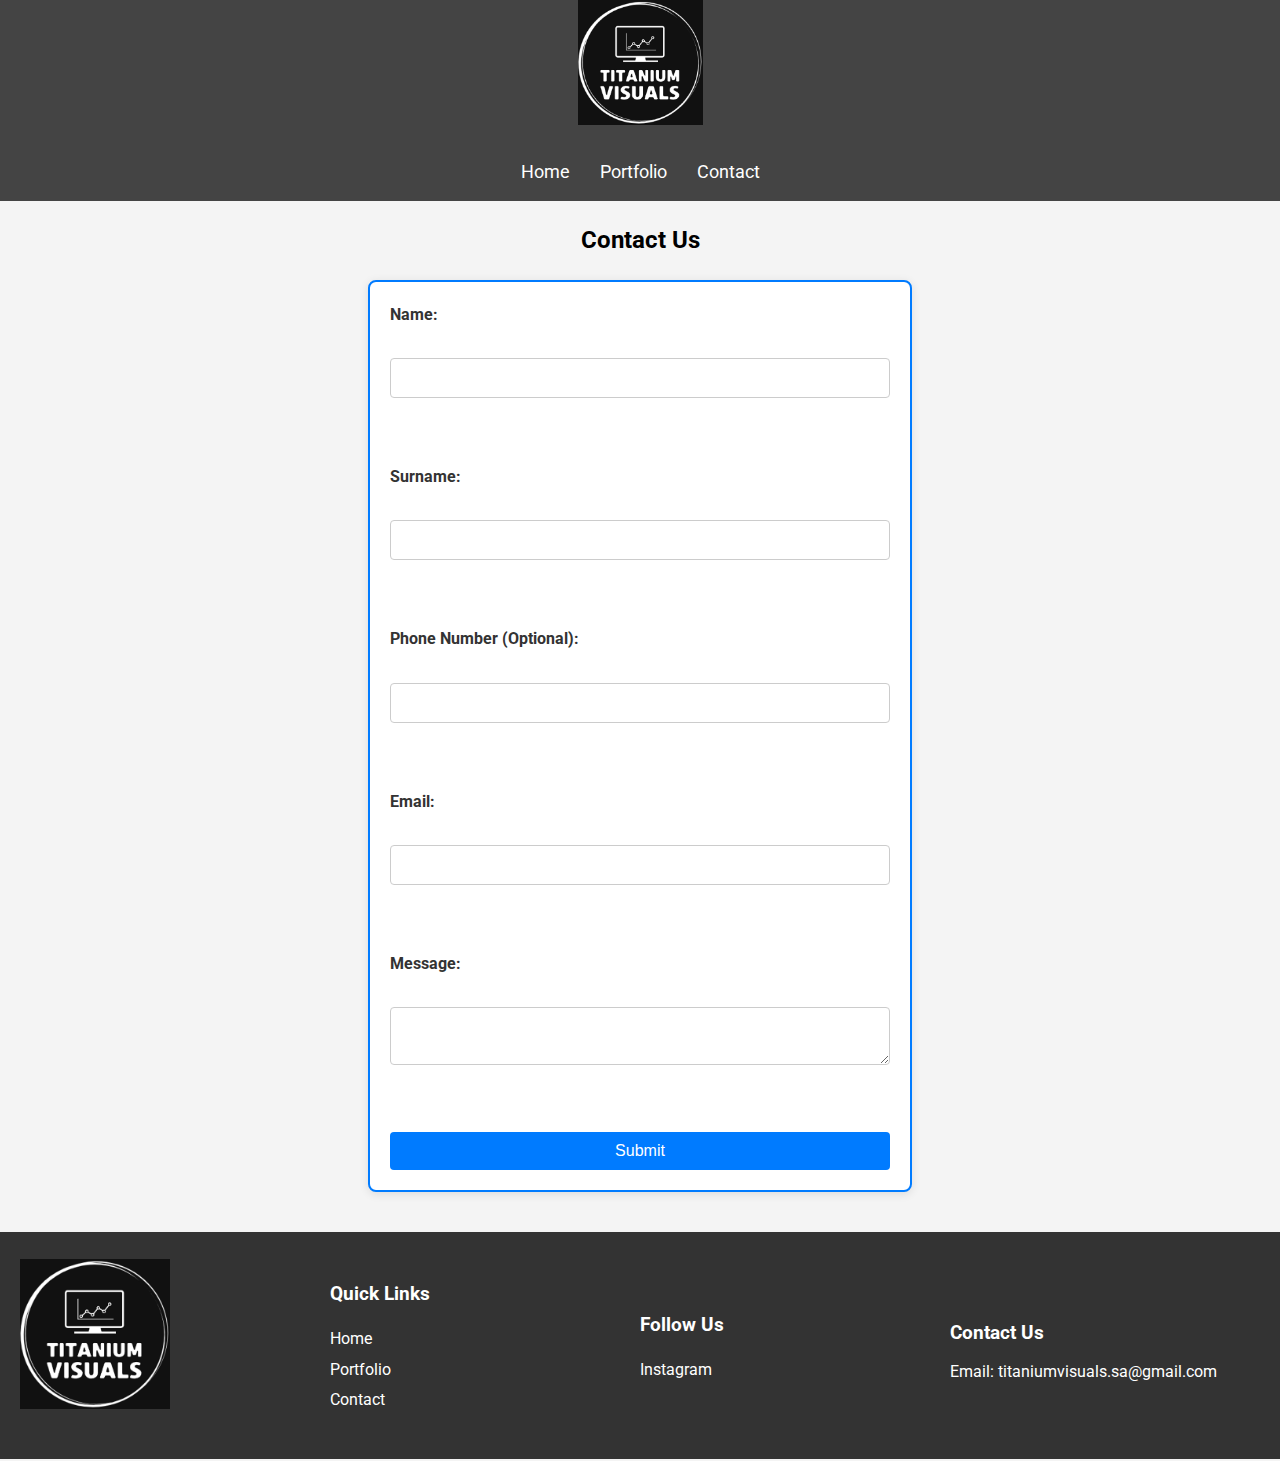
<file: contact.html>
<!DOCTYPE html>
<html lang="en">
  <head>
    <meta charset="UTF-8" />
    <meta name="viewport" content="width=device-width, initial-scale=1.0" />
    <link rel="stylesheet" href="CSS/styles.css" />
    <link rel="stylesheet" href="CSS/contact.css" />
    <link rel="stylesheet" href="CSS/footer.css" />
    <link
      rel="icon"
      href="./images/favicon_io/favicon-16x16.png"
      sizes="16x16"
      type="image/png"
    />
    <link
      rel="icon"
      href="./images/favicon_io/favicon-32x32.png"
      sizes="32x32"
      type="image/png"
    />
    <link
      rel="icon"
      href="./images/favicon_io/favicon.ico"
      sizes="48x48"
      type="image/png"
    />
    <title>Contact Us</title>
  </head>
  <body>
    <header>
      <div id="navbar">
        <img
          src="./images/Screenshot 2025-03-17 190824.png"
          alt="Titanium Visuals Logo"
          id="navbar-logo"
        />
        <nav>
          <ul id="nav-links">
            <li><a href="index.html">Home</a></li>
            <li><a href="portfolio.html">Portfolio</a></li>
            <li><a href="contact.html">Contact</a></li>
          </ul>
        </nav>
        <div id="hamburger" onclick="toggleMenu()">&#9776;</div>
        <!-- Hamburger icon -->
      </div>
    </header>
    <main>
      <h2>Contact Us</h2>
      <form class="contact-form" action="https://formspree.io/f/meoalpoe" method="POST">
        <label for="name">Name:</label><br />
        <input type="text" id="name" name="name" required /><br /><br />
    
        <label for="surname">Surname:</label><br />
        <input type="text" id="surname" name="surname" required /><br /><br />
    
        <label for="phone">Phone Number (Optional):</label><br />
        <input type="tel" id="phone" name="phone" /><br /><br />
    
        <label for="email">Email:</label><br />
        <input type="email" id="email" name="email" required /><br /><br />
    
        <label for="message">Message:</label><br />
        <textarea id="message" name="message" required></textarea><br /><br />
    
        <button type="submit">Submit</button>
    </form>
      <script
        type="text/javascript"
        src="https://pym.nprapps.org/pym.v1.min.js"
      ></script>
      <script
        type="text/javascript"
        src="https://cdn.formkeep.com/formkeep-embed.js"
      ></script>

      <!-- Get notified when the form is submitted, add your own code below: -->
     <!--  <script>
        const formkeepEmbed = document.querySelector("#formkeep-embed");

        formkeepEmbed.addEventListener(
          "formkeep-embed:submitting",
          (_event) => {
            console.log("Submitting form...");
          }
        );

        formkeepEmbed.addEventListener("formkeep-embed:submitted", (_event) => {
          console.log("Submitted form...");
        });
      </script> -->
      <!-- <form class="contact-form"  action="https://formsubmit.co/titaniumvisuals.sa@gmail.com" method="POST">
        <label for="name">Name:</label>
        <input type="text" id="name" name="name" required>

        <label for="email">Email:</label>
        <input type="email" id="email" name="email" required>

        <label for="phone">Phone Number:</label>
        <input type="tel" id="phone" name="phone" required>

        <label for="subject">Subject:</label>
        <input type="text" id="subject" name="subject" required>

        <label for="message">Message:</label>
        <textarea id="message" name="message" rows="4" required></textarea>
        
        <button type="submit">Send</button>
    </form> -->
    </main>

    <div id="side-drawer" class="hidden">
      <div id="drawer-content">
        <div id="drawer-close" onclick="toggleMenu()">×</div>
        <!-- Close button -->
        <ul>
          <li><a href="index.html">Home</a></li>
          <li><a href="portfolio.html">Portfolio</a></li>
          <li><a href="contact.html">Contact</a></li>
        </ul>
      </div>
    </div>

    <footer id="footer">
      <div id="footer-logo">
        <img
          src="./images/Screenshot 2025-03-17 190824.png"
          alt="Titanium Visuals Logo"
        />
      </div>
      <div id="footer-quick-links">
        <h3>Quick Links</h3>
        <ul>
          <li><a href="index.html">Home</a></li>
          <li><a href="portfolio.html">Portfolio</a></li>
          <li><a href="contact.html">Contact</a></li>
        </ul>
      </div>
      <div id="footer-social-media">
        <h3>Follow Us</h3>
        <ul>
          <!-- <li><a href="https://facebook.com">Facebook</a></li>
            <li><a href="https://twitter.com">Twitter</a></li> -->
          <li>
            <a href="https://www.instagram.com/titanium_visuals">Instagram</a>
          </li>
        </ul>
      </div>
      <div id="footer-contact-info">
        <h3>Contact Us</h3>
        <p>Email: titaniumvisuals.sa@gmail.com</p>
        <!--  <p>Phone: (123) 456-7890</p> -->
      </div>
    </footer>

    <script>
      function toggleDropdown(dropdownId) {
        const dropdown = document.getElementById(dropdownId);
        const arrow = document.querySelector(
          `#arrow${dropdownId.charAt(dropdownId.length - 1)}`
        );

        if (dropdown.style.display === "block") {
          dropdown.style.display = "none";
          arrow.innerHTML = "▼"; // Down arrow
        } else {
          dropdown.style.display = "block";
          arrow.innerHTML = "▲"; // Up arrow
        }
      }

      function toggleMenu() {
        const sideDrawer = document.getElementById("side-drawer");
        if (sideDrawer.classList.contains("hidden")) {
          sideDrawer.classList.remove("hidden");
        } else {
          sideDrawer.classList.add("hidden");
        }
      }
    </script>
  </body>
</html>
</file>
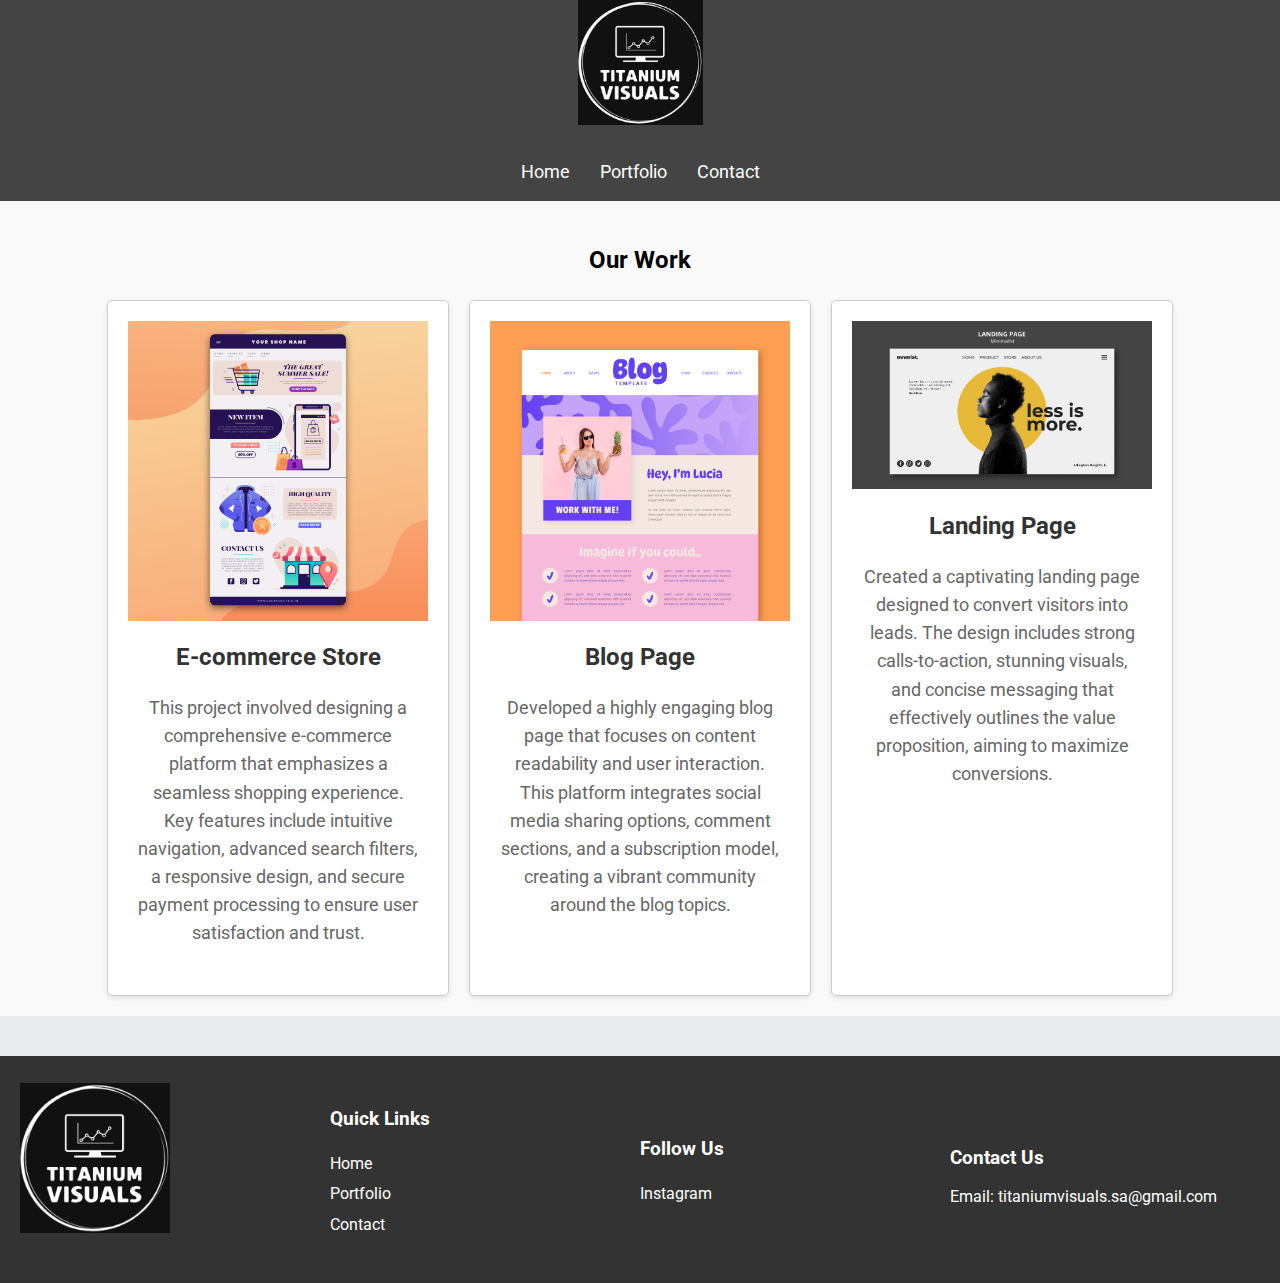
<file: portfolio.html>
<!DOCTYPE html>
<html lang="en">
<head>
    <meta charset="UTF-8">
    <meta name="viewport" content="width=device-width, initial-scale=1.0">
    <link rel="stylesheet" href="CSS/styles.css">
    <link rel="stylesheet" href="CSS/portfolio.css">
    <link rel="stylesheet" href="CSS/footer.css">
    <link rel="icon" href="./images/favicon_io/favicon-16x16.png" sizes="16x16" type="image/png">
    <link rel="icon" href="./images/favicon_io/favicon-32x32.png" sizes="32x32" type="image/png">
    <link rel="icon" href="./images/favicon_io/favicon.ico" sizes="48x48" type="image/png">
    <title>Our Portfolio</title>
</head>
<body>
    <header>
        <div id="navbar">
            <img src="./images/Screenshot 2025-03-17 190824.png" alt="Titanium Visuals Logo" id="navbar-logo">
            <nav>
                <ul id="nav-links">
                    <li><a href="index.html">Home</a></li>
                    <li><a href="portfolio.html">Portfolio</a></li>
                    <li><a href="contact.html">Contact</a></li>
                </ul>
            </nav>
            <div id="hamburger" onclick="toggleMenu()">&#9776;</div> <!-- Hamburger icon -->
        </div>
    </header>


<div id="side-drawer" class="hidden">
    <div id="drawer-content">
        <div id="drawer-close" onclick="toggleMenu()">×</div> <!-- Close button -->
        <ul>
            <li><a href="index.html">Home</a></li>
            <li><a href="portfolio.html">Portfolio</a></li>
            <li><a href="contact.html">Contact</a></li>
        </ul>
    </div>
</div>

<main>
    <section id="portfolio">
        <h2>Our Work</h2>
        <div class="portfolio-items">
            <div class="portfolio-item">
                <img src="./images/4607482.jpg" alt="E-commerce Website">
                <h3>E-commerce Store</h3>
                <p>This project involved designing a comprehensive e-commerce platform that emphasizes a seamless shopping experience. Key features include intuitive navigation, advanced search filters, a responsive design, and secure payment processing to ensure user satisfaction and trust.</p>
            </div>
            <div class="portfolio-item">
                <img src="./images/7766708.jpg" alt="Blog Website">
                <h3>Blog Page</h3>
                <p>Developed a highly engaging blog page that focuses on content readability and user interaction. This platform integrates social media sharing options, comment sections, and a subscription model, creating a vibrant community around the blog topics.</p>
            </div>
            <div class="portfolio-item">
                <img src="./images/4905662.jpg" alt="Landing Page">
                <h3>Landing Page</h3>
                <p>Created a captivating landing page designed to convert visitors into leads. The design includes strong calls-to-action, stunning visuals, and concise messaging that effectively outlines the value proposition, aiming to maximize conversions.</p>
            </div>
        </div>
    </section>
</main>

<footer id="footer">
    <div id="footer-logo">
        <img src="./images/Screenshot 2025-03-17 190824.png" alt="Titanium Visuals Logo">
    </div>
    <div id="footer-quick-links">
        <h3>Quick Links</h3>
        <ul>
            <li><a href="index.html">Home</a></li>
            <li><a href="portfolio.html">Portfolio</a></li>
            <li><a href="contact.html">Contact</a></li>
        </ul>
    </div>
    <div id="footer-social-media">
        <h3>Follow Us</h3>
        <ul>
            <!-- <li><a href="https://facebook.com">Facebook</a></li>
            <li><a href="https://twitter.com">Twitter</a></li> -->
            <li><a href="https://www.instagram.com/titanium_visuals">Instagram</a></li>
        </ul>
    </div>
    <div id="footer-contact-info">
        <h3>Contact Us</h3>
        <p>Email: titaniumvisuals.sa@gmail.com</p>
       <!--  <p>Phone: (123) 456-7890</p> -->
    </div>
</footer>

<script>
    function toggleDropdown(dropdownId) {
        const dropdown = document.getElementById(dropdownId);
        const arrow = document.querySelector(`#arrow${dropdownId.charAt(dropdownId.length - 1)}`);

        if (dropdown.style.display === "block") {
            dropdown.style.display = "none";
            arrow.innerHTML = "▼"; // Down arrow
        } else {
            dropdown.style.display = "block";
            arrow.innerHTML = "▲"; // Up arrow
        }
    }

    function toggleMenu() {
        const sideDrawer = document.getElementById('side-drawer');
        if (sideDrawer.classList.contains('hidden')) {
            sideDrawer.classList.remove('hidden');
        } else {
            sideDrawer.classList.add('hidden');
        }
    }
</script>

</body>
</html>
</file>
<file: CSS/styles.css>
@import url('https://fonts.googleapis.com/css2?family=Roboto:wght@400;700&family=Montserrat:wght@300;500&display=swap');

body {
    font-family: 'Roboto', sans-serif;
    line-height: 1.6;
    margin: 0;
    padding: 0;
    background-color: #f4f4f4;
}

/* Header Styles */
header {
    background: #444;
}

#navbar {
    text-align: center;
    position: relative; /* Allows positioning of the hamburger icon */
}

#navbar-logo {
    max-width: 125px; /* Set a max width for the logo */
    margin-bottom: 10px; /* Space between logo and links */
}

nav {
    background-color: #444;
    padding: 15px;
}

nav ul {
    list-style: none;
    display: flex; /* Flexbox for horizontal layout */
    justify-content: center; /* Center items in the navbar */
    margin: 0;
    padding: 0;
    font-size: 18px; /* Increased font size for better readability */
}

nav ul li {
    margin: 0 15px; /* Space between items */
}

nav ul li a {
    color: #fff;
    text-decoration: none;
    transition: background-color 0.3s, color 0.3s;
}

nav ul li a:hover {
    color: #fff;
    background-color: #007bff;
    border-radius: 4px;
}

#hamburger {
    cursor: pointer;
    font-size: 24px;
    color: #fff;
    display: none; /* Hide by default */
}

/* Side Drawer Styles */
#side-drawer {
    position: fixed; 
    left: -250px; 
    top: 0;
    width: 250px; 
    height: 100%; 
    background: #444; 
    z-index: 100; 
    transition: left 0.3s ease; 
}

#side-drawer.hidden {
    left: -250px; 
}

#side-drawer:not(.hidden) {
    left: 0; /* Show the drawer */
}

#drawer-content {
    padding: 20px; 
}

#drawer-close {
    cursor: pointer; 
    font-size: 24px; 
    color: #fff; 
    float: right; 
}

/* Side Drawer Link Styles */
#drawer-content ul {
    list-style-type: none; /* Remove bullet points */
    padding: 0; /* Remove padding */
}

#drawer-content ul li {
    margin: 20px 0; /* Space between items */
}

#drawer-content ul li a {
    color: white; /* Set link color to white */
    text-decoration: none; /* No underline */
    font-size: 20px; /* Increase font size for visibility */
}

#drawer-content ul li a:hover {
    background-color: #007bff; /* Change background color on hover */
    border-radius: 4px; /* Add border radius */
    padding: 5px; /* Add some padding for better click area */
}

/* Mobile Styles */
@media (max-width: 768px) {
    #nav-links {
        display: none; /* Hide links by default */
    }

    #hamburger {
        display: block; /* Show hamburger icon */
    }

    nav ul {
        flex-direction: column; /* Change flex direction for mobile */
        align-items: flex-start; 
        margin: 0; /* Remove default margin */
        padding: 0; /* Remove default padding */
    }

    nav ul li {
        margin: 10px 0; /* Space between items */
        list-style-type: none; /* Remove bullet points */
        font-size: 20px; /* Make links larger on smaller screens */
        color: white; /* Make the links white */
    }

    nav ul li a {
        color: white; /* Make link text white */
        text-decoration: none; /* Ensure no underline on links */
        padding: 10px; /* Add some padding around link text */
    }

    nav ul li a:hover {
        background-color: #007bff; /* Change background color on hover */
        border-radius: 4px; /* Add border radius */
    }
}

/* Welcome Section Styles */
#welcome {
    background-image: url('../images/pakata-goh-dtya6wKsEpU-unsplash.jpg'); 
    color: white; 
    text-align: center; 
    height: 300px; 
    background-size: cover; 
    background-position: center; 
}

.welcome-section {
    color: white; 
    display: flex;
    flex-direction: column;
    justify-content: center; 
    align-items: center; 
    text-align: center; 
}

.welcome-section h1 {
    color: white; 
    font-size: 2.5rem; 
    font-weight: bold; 
    margin: 0;
}

.welcome-section p {
    color: #ffffff;
    font-size: 1.25rem; 
    max-width: 600px; 
    margin-top: 15px; 
    padding: 0 20px; 
}

/* What We Do Section Styles */
#what-we-do {
    background: #333; 
    color: #fff; 
    text-align: center; 
    padding: 20px; 
}

.services-container {
    display: flex; 
    flex-wrap: wrap; 
    justify-content: center; 
}

.service-item {
    margin: 10px; 
    flex: 1 1 30%; 
    min-width: 250px; 
    text-align: center; 
}

.service-item img {
    width: 300px; 
    height: 200px; 
    object-fit: cover; 
    border-radius: 10px; 
    box-shadow: 0 2px 10px rgba(0, 0, 0, 0.5); 
}

/* Button Styles */
.service-item button {
    background: none; 
    border: none; 
    color: #fff; 
    cursor: pointer; 
    font-size: 16px; 
    transition: color 0.3s; 
}

.service-item button:hover {
    color: #007bff; 
}

/* Dropdown Styles */
.dropdown-content {
    display: none; 
    background-color: #fff; 
    color: #333; 
    min-width: 200px; 
    padding: 12px; 
    box-shadow: 0px 8px 16px rgba(0, 0, 0, 0.2); 
}

.dropdown-content p {
    padding: 8px 0; 
    margin: 0; 
}

.dropdown-content p:hover {
    background-color: #f1f1f1; 
}

/* Testimonials Section Styles */
#testimonials {
    background: #f0f0f0; 
    color: #333; 
    text-align: center; 
}

.review-container {
    display: flex;
    flex-direction: column;
    align-items: center; 
}

.review {
    display: flex;
    align-items: center;
    margin-bottom: 40px; 
    max-width: 800px; 
    padding: 10px;
    border-radius: 8px; 
    background-color: #fff; 
    box-shadow: 0 2px 10px rgba(0, 0, 0, 0.1); 
}

.review.reverse {
    flex-direction: row-reverse; 
}

.review img {
    width: 60px; 
    height: 60px; 
    border-radius: 50%; 
    margin: 0 15px; 
}

blockquote {
    text-align: left; 
    flex: 1; 
    margin: 0; 
}

/* Clients Say Section */
#clients-say {
    font-size: 2.5rem; 
    color: black;
    text-decoration: underline;
}

/* Add margin to create space between content and footer */
main {
    margin-bottom: 40px; 
}
</file>
<file: CSS/contact.css>
/* Navbar and Side Drawer Styles */
header {
    background: #444;
}

#navbar {
    text-align: center;
    position: relative; /* Allows positioning of the hamburger icon */
}

#navbar-logo {
    max-width: 125px; /* Set a max width for the logo */
    margin-bottom: 10px; /* Space between logo and links */
}

nav {
    background-color: #444;
    padding: 15px;
}

nav ul {
    list-style: none;
    display: flex; /* Flexbox for horizontal layout */
    justify-content: center; /* Center items in the navbar */
    margin: 0;
    padding: 0;
    font-size: 18px; /* Increased font size for better readability */
}

nav ul li {
    margin: 0 15px; /* Space between items */
}

nav ul li a {
    color: #fff;
    text-decoration: none;
    transition: background-color 0.3s, color 0.3s;
}

nav ul li a:hover {
    color: #fff;
    background-color: #007bff;
    border-radius: 4px;
}

#hamburger {
    cursor: pointer;
    font-size: 24px;
    color: #fff;
    display: none; /* Hide by default */
}

/* Side Drawer Styles */
#side-drawer {
    position: fixed; 
    left: -250px; 
    top: 0;
    width: 250px; 
    height: 100%; 
    background: #444; 
    z-index: 100; 
    transition: left 0.3s ease; 
}

#side-drawer.hidden {
    left: -250px; 
}

#side-drawer:not(.hidden) {
    left: 0; /* Show the drawer */
}

#drawer-content {
    padding: 20px; 
}

#drawer-close {
    cursor: pointer; 
    font-size: 24px; 
    color: #fff; 
    float: right; 
}

/* Side Drawer Link Styles */
#drawer-content ul {
    list-style-type: none; /* Remove bullet points */
    padding: 0; /* Remove padding */
}

#drawer-content ul li {
    margin: 20px 0; /* Space between items */
}

#drawer-content ul li a {
    color: white; /* Set link color to white */
    text-decoration: none; /* No underline */
    font-size: 20px; /* Increase font size for visibility */
}

#drawer-content ul li a:hover {
    background-color: #007bff; /* Change background color on hover */
    border-radius: 4px; /* Add border radius */
    padding: 5px; /* Add some padding for better click area */
}

h2 {
    text-align: center;
}

/* Styles for the contact form */
.contact-form {
    display: flex;
    flex-direction: column;
    max-width: 500px; /* Increase max width for better layout */
    margin: 20px auto; /* Center the form and add vertical margin */
    padding: 20px; /* Add padding inside the form */
    border: 2px solid #007bff; /* Border with primary color */
    border-radius: 8px; /* Rounded corners for form */
    background-color: #ffffff; /* White background for clarity */
    box-shadow: 0 2px 10px rgba(0, 0, 0, 0.1); /* Add shadow for depth */
}

.contact-form label {
    margin-bottom: 5px;
    font-weight: bold;
    color: #333; /* Darker label color for better contrast */
}

.contact-form input,
.contact-form textarea {
    padding: 10px;
    margin-bottom: 15px;
    border: 1px solid #ccc;
    border-radius: 4px;
    font-size: 16px;
}

.contact-form input:focus,
.contact-form textarea:focus {
    border-color: #007bff; /* Change border color on focus */
    outline: none; /* Remove default outline */
}

.contact-form button {
    padding: 10px;
    background-color: #007bff; /* Primary color for button */
    color: white;
    border: none;
    border-radius: 4px;
    cursor: pointer;
    font-size: 16px;
    transition: background-color 0.3s; /* Add transition for hover effect */
}

.contact-form button:hover {
    background-color: #0056b3; /* Darker color on hover */
}

/* Additional responsive styles (optional) */
@media (max-width: 600px) {
    .contact-form {
        width: 90%; /* Full width for smaller screens */
    }

    #hamburger {
        display: block; /* Show hamburger icon on smaller screens */
    }

    nav ul {
        flex-direction: column; /* Change flex direction for mobile */
        align-items: flex-start; 
    }

    nav ul li {
        margin: 10px 0; /* Space between items */
    }
}
</file>
<file: CSS/portfolio.css>
/* Portfolio Styles */
#portfolio {
    padding: 20px;
    background-color: #f9f9f9; /* Original background color */
}

.portfolio-items {
    display: flex; /* Change to flex for centering */
    justify-content: center; /* Centering the items */
    flex-wrap: wrap; /* Wrap items in the container */
    gap: 20px; /* Space between items */
}

.portfolio-item {
    border: 1px solid #ccc;
    border-radius: 5px;
    overflow: hidden;
    text-align: center;
    width: 300px; /* Set a fixed width for uniformity */
    background-color: #ffffff; /* White background for portfolio items */
    box-shadow: 0 2px 5px rgba(0, 0, 0, 0.1); /* Add a subtle shadow effect */
    padding: 20px; /* Add padding for spacing */
    transition: transform 0.3s, box-shadow 0.3s;
}

.portfolio-item img {
    width: 100%;
    height: auto;
    transition: transform 0.3s; /* Add transition for images */
}

.portfolio-item img:hover {
    transform: scale(1.05); /* Subtle scale effect for images on hover */
}

.portfolio-item:hover {
    transform: scale(1.05);
    box-shadow: 0 4px 15px rgba(0, 0, 0, 0.2);
}

.portfolio-item h3 {
    font-size: 1.5em;
    margin: 10px 0;
    color: #333; /* Darker title color */
}

.portfolio-item p {
    font-size: 1.1em; /* Slightly increase font size */
    color: #666; /* Darker text for better readability */
    padding: 0 10px 10px;
}

/* Background color for the overall section */
body {
    background-color: #e9ecef; /* Light grey background for the entire body */
}


h2{
    text-align: center;
}
</file>
<file: CSS/footer.css>
/* Footer Styles */
footer {
    background-color: #333;
    color: #fff;
    padding: 20px; /* Reset padding to original value */
    display: flex;
    flex-direction: row;
    justify-content: space-between; /* Ensure spacing between columns */
    align-items: center; /* Ensure vertical alignment */
}

#footer-logo,
#footer-quick-links,
#footer-social-media,
#footer-contact-info {
    width: 30%; /* Set width for each column */
    margin: 0; /* Reset margin for consistent spacing */
}

#footer-logo img {
    max-width: 150px; /* Adjust logo size */
    margin-bottom: 15px;
}

#footer-quick-links,
#footer-social-media,
#footer-contact-info {
    margin: 10px 0;
}

#footer-quick-links h3,
#footer-social-media h3,
#footer-contact-info h3 {
    margin-bottom: 10px;
}

#footer-quick-links ul,
#footer-social-media ul {
    list-style-type: none;
    padding: 0;
}

#footer-quick-links ul li,
#footer-social-media ul li {
    margin: 5px 0;
}

#footer-quick-links a,
#footer-social-media a {
    color: #fff;
    text-decoration: none;
    transition: color 0.3s;
}

#footer-quick-links a:hover,
#footer-social-media a:hover {
    color: #007bff; /* Change color on hover */
}

#footer-contact-info p {
    margin: 5px 0;
}

/* Mobile Styles for Footer */
@media (max-width: 768px) {
    footer {
        flex-direction: column; /* Stack items vertically */
        align-items: center; /* Center items horizontally */
        padding: 10px; /* Adjust footer padding for mobile */
    }

    #footer-quick-links, /* Specific treatment for each section */
    #footer-social-media,
    #footer-contact-info {
        text-align: center; /* Center text */
        margin-bottom: 15px; /* Add margin for separation */
        width: auto; /* Allow auto width in mobile view */
    }
}
</file>
